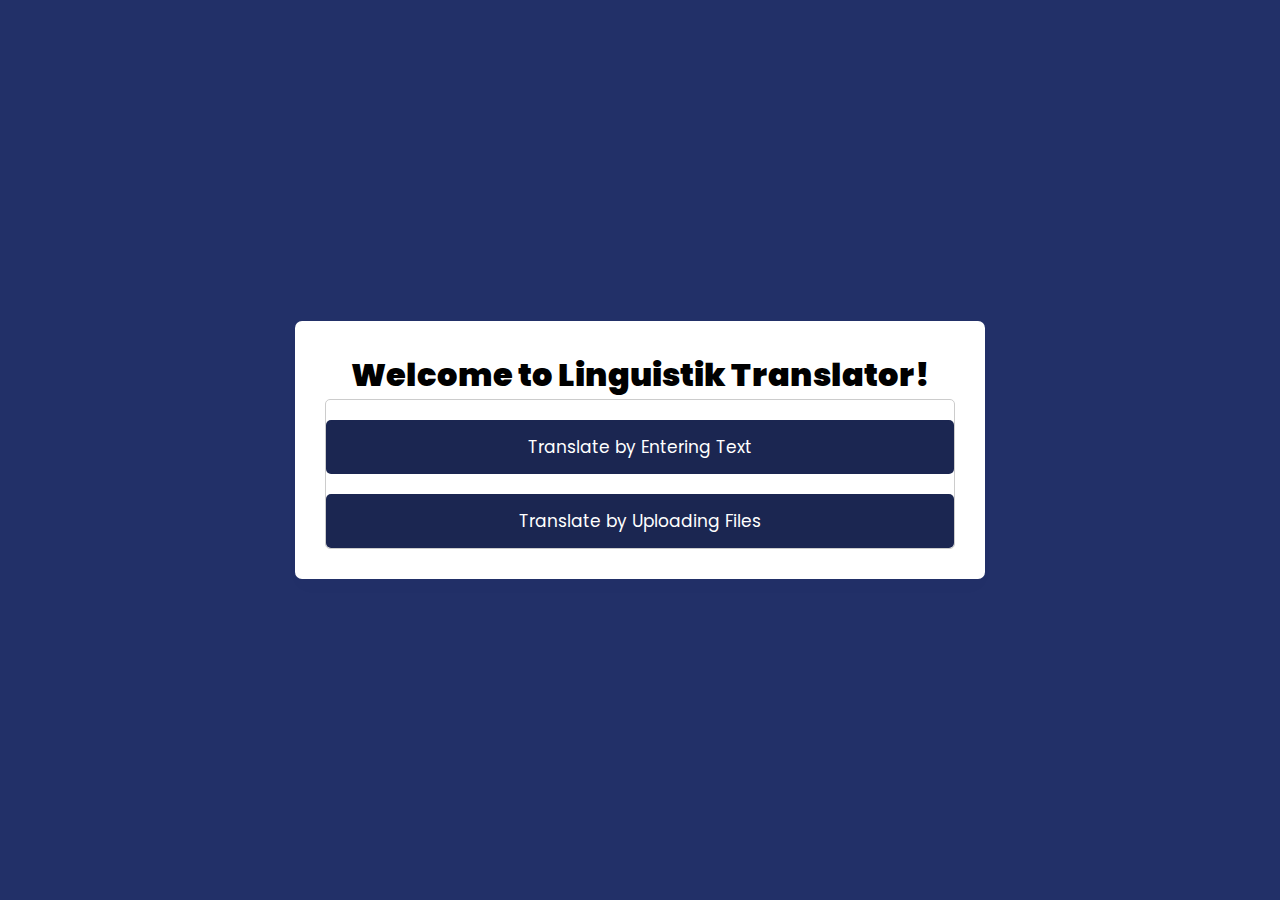
<file: templates/index.html>
<!DOCTYPE html>

<html lang="en" dir="ltr">
  <head>
    <meta charset="utf-8">  
    <title>Language Translator</title>
    <link rel="stylesheet" href="/static/styles.css">
    <meta name="viewport" content="width=device-width, initial-scale=1.0">
   
    <link rel="stylesheet" href="https://cdnjs.cloudflare.com/ajax/libs/font-awesome/5.15.3/css/all.min.css"/>
  </head>

  <body>
    
    <div class="container">
        <h1 align="center"><b>Welcome to Linguistik Translator!</b></h1>
    <div class="wrapper">
        <div style="display:inline-flexbox;">
            <a href="/text" style="color: inherit; text-decoration: none;"><button>Translate by Entering Text</button></a>
            <a href="/files" style="color: inherit; text-decoration: none;"><button>Translate by Uploading Files</button></a>
        </div>
      </div>
    </div>

  </body>
</html>
</file>
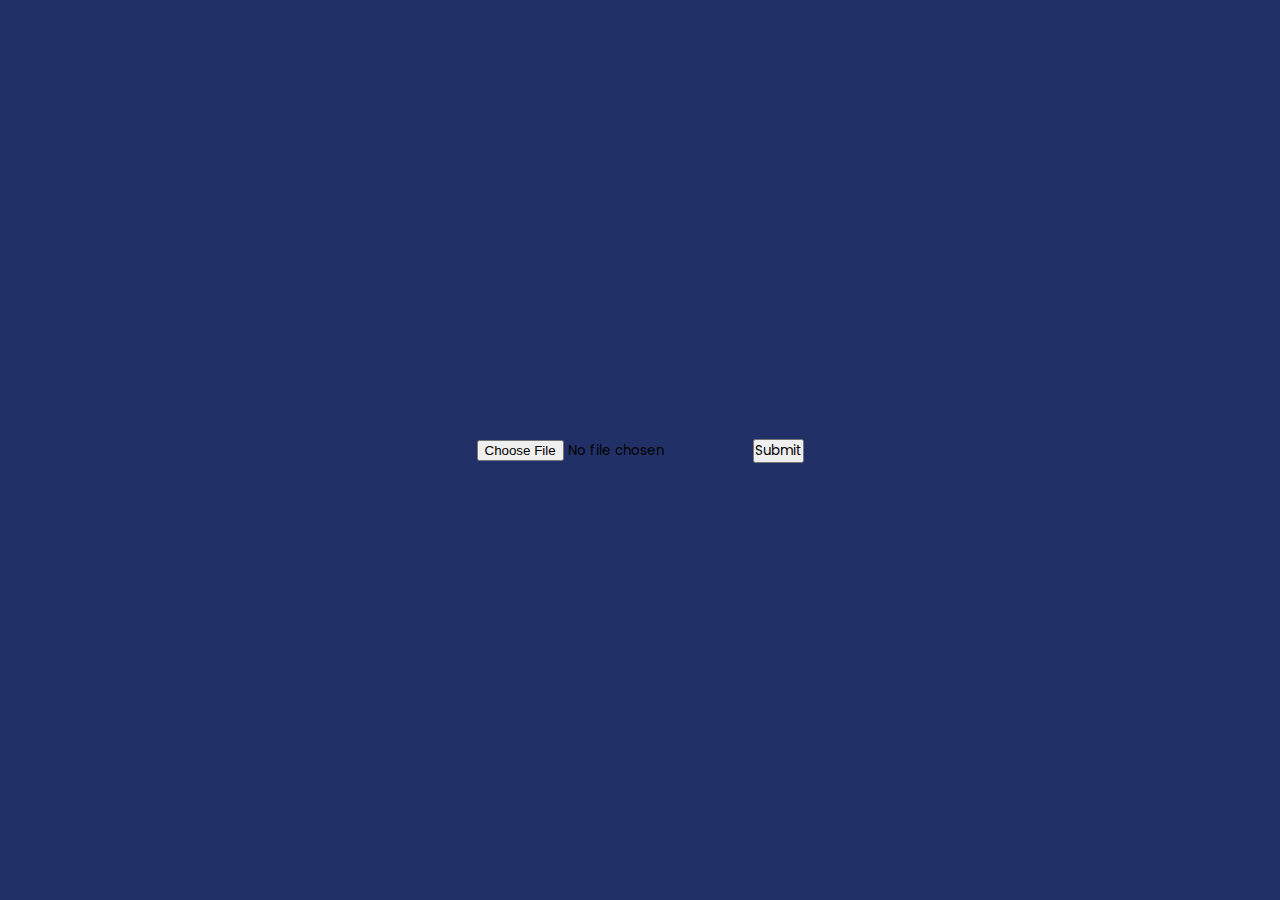
<file: templates/file.html>
<!DOCTYPE html>

<html lang="en" dir="ltr">
  <head>
    <meta charset="utf-8">  
    <title>Language Translator</title>
    <link rel="stylesheet" href="/static/styles.css">
    <meta name="viewport" content="width=device-width, initial-scale=1.0">
   
    <link rel="stylesheet" href="https://cdnjs.cloudflare.com/ajax/libs/font-awesome/5.15.3/css/all.min.css"/>
  </head>

  <body>
    <form action="/action_page.php">
        <input type="file" id="myFile" name="filename">
        <input type="submit">
      </form>    
  </body>
</html>
</file>
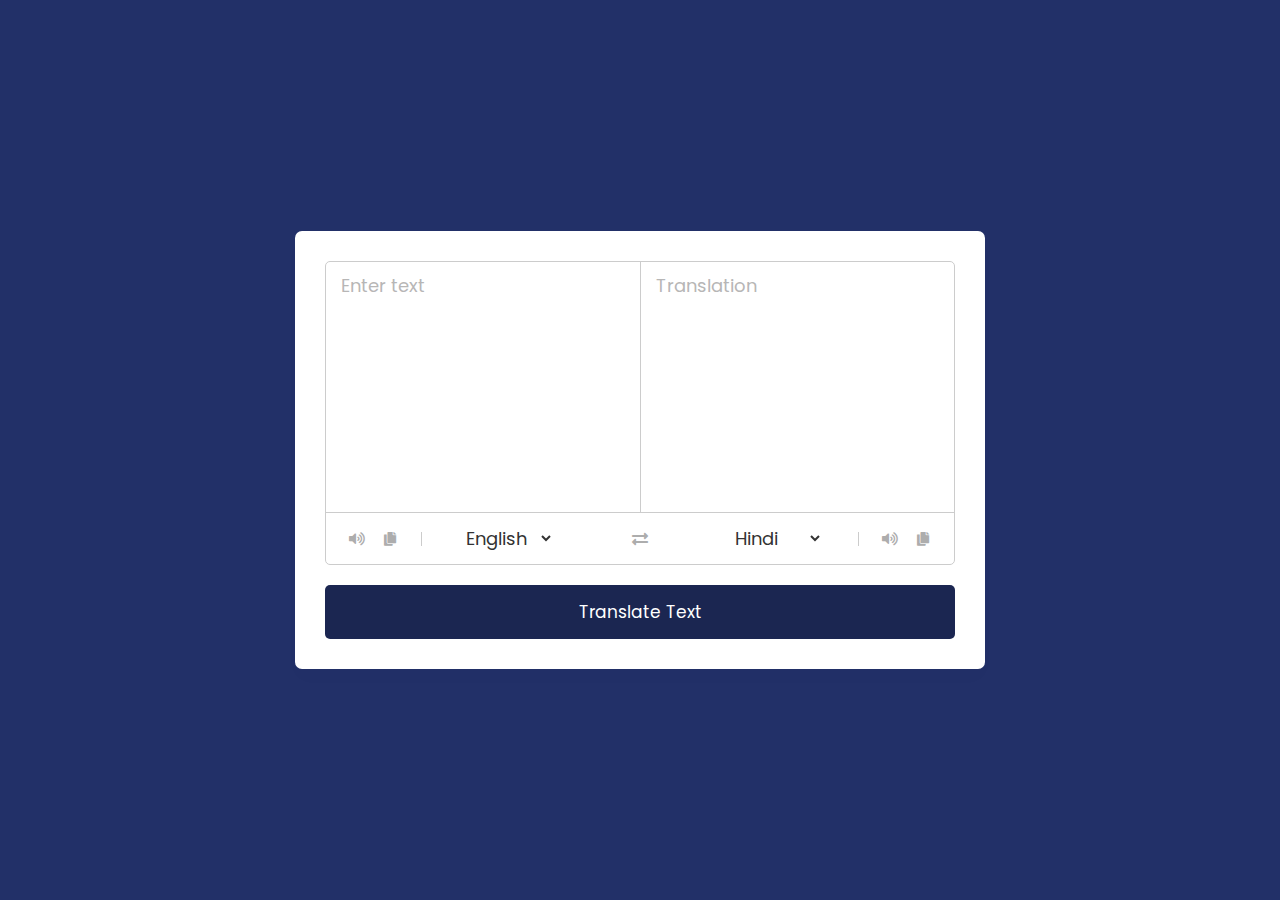
<file: templates/text.html>
<!DOCTYPE html>

<html lang="en" dir="ltr">
  <head>
    <meta charset="utf-8">  
    <title>Language Translator</title>
    <link rel="stylesheet" href="/static/styles.css">
    <meta name="viewport" content="width=device-width, initial-scale=1.0">
   
    <link rel="stylesheet" href="https://cdnjs.cloudflare.com/ajax/libs/font-awesome/5.15.3/css/all.min.css"/>
  </head>

  <body>
    <div class="container">
      <div class="wrapper">
        <div class="text-input">
          <textarea spellcheck="false" class="from-text" placeholder="Enter text"></textarea>
          <textarea spellcheck="false" readonly disabled class="to-text" placeholder="Translation"></textarea>
        </div>
        <ul class="controls">
          <li class="row from">
            <div class="icons">
              <i id="from" class="fas fa-volume-up"></i>
              <i id="from" class="fas fa-copy"></i>
            </div>
            <select></select>
          </li>
          <li class="exchange"><i class="fas fa-exchange-alt"></i></li>
          <li class="row to">
            <select></select>
            <div class="icons">
              <i id="to" class="fas fa-volume-up"></i>
              <i id="to" class="fas fa-copy"></i>
            </div>
          </li>
        </ul>
      </div>
      <button>Translate Text</button>
    </div>

  </body>
  <script src="/static/countries.js"></script>
  <script src= "/static/script.js"></script>
</html>
</file>
<file: static/styles.css>
@import url('https://fonts.googleapis.com/css2?family=Poppins:wght@400;500;600;700&display=swap');
*{
  margin: 0;
  padding: 0;
  box-sizing: border-box;
  font-family: 'Poppins', sans-serif;
}
.header{
  width: 100%;
  height: 100vh;
  align-items: center;
}
body{
  display: flex;
  align-items: center;
  justify-content: center;
  padding: 0 10px;
  min-height: 100vh;
  background: #223068;
}
.container{
  max-width: 690px;
  width: 100%;
  padding: 30px;
  background: #fff;
  border-radius: 7px;
  box-shadow: 0 10px 20px rgba(0,0,0,0.01);
}
.wrapper{
  border-radius: 5px;
   border: 1px solid #ccc;
}
.wrapper .text-input{
  display: flex;
  border-bottom: 1px solid #ccc;
}
.text-input .to-text{
  border-radius: 0px;
  border-left: 1px solid #ccc;
}
.text-input textarea{
  height: 250px;
  width: 100%;
  border: none;
  outline: none;
  resize: none;
  background: none;
  font-size: 18px;
  padding: 10px 15px;
  border-radius: 5px;
}
.text-input textarea::placeholder{
  color: #b7b6b6;
}
.controls, li, .icons, .icons i{
  display: flex;
  align-items: center;
  justify-content: space-between;
}
.controls{
  list-style: none;
  padding: 12px 15px;
}
.controls .row .icons{
  width: 38%;
}
.controls .row .icons i{
  width: 50px;
  color: #adadad;
  font-size: 14px;
  cursor: pointer;
  transition: transform 0.2s ease;
  justify-content: center;
}
.controls .row.from .icons{
  padding-right: 15px;
  border-right: 1px solid #ccc;
}
.controls .row.to .icons{
  padding-left: 15px;
  border-left: 1px solid #ccc;
}
.controls .row select{
  color: #333;
  border: none;
  outline: none;
  font-size: 18px;
  background: none;
  padding-left: 5px;
}
.text-input textarea::-webkit-scrollbar{
  width: 4px;
}
.controls .row select::-webkit-scrollbar{
  width: 8px;
}
.text-input textarea::-webkit-scrollbar-track,
.controls .row select::-webkit-scrollbar-track{
  background: #fff;
}
.text-input textarea::-webkit-scrollbar-thumb{
  background: #ddd;
  border-radius: 8px;
}
.controls .row select::-webkit-scrollbar-thumb{
  background: #999;
  border-radius: 8px;
  border-right: 2px solid #ffffff;
}
.controls .exchange{
  color: #adadad;
  cursor: pointer;
  font-size: 16px;
  transition: transform 0.2s ease;
}
.controls i:active{
  transform: scale(0.9);
}
.container button{
  width: 100%;
  padding: 14px;
  outline: none;
  border: none;
  color: #fff;
  cursor: pointer;
  margin-top: 20px;
  font-size: 17px;
  border-radius: 5px;
  background: #1b2651;
}

@media (max-width: 660px){
  .container{
    padding: 20px;
  }
  .wrapper .text-input{
    flex-direction: column;
  }
  .text-input .to-text{
    border-left: 0px;
    border-top: 1px solid #ccc;
  }
  .text-input textarea{
    height: 200px;
  }
  .controls .row .icons{
    display: none;
  }
  .container button{
    padding: 13px;
    font-size: 16px;
  }
  .controls .row select{
    font-size: 16px;
  }
  .controls .exchange{
    font-size: 14px;
  }
}
</file>
